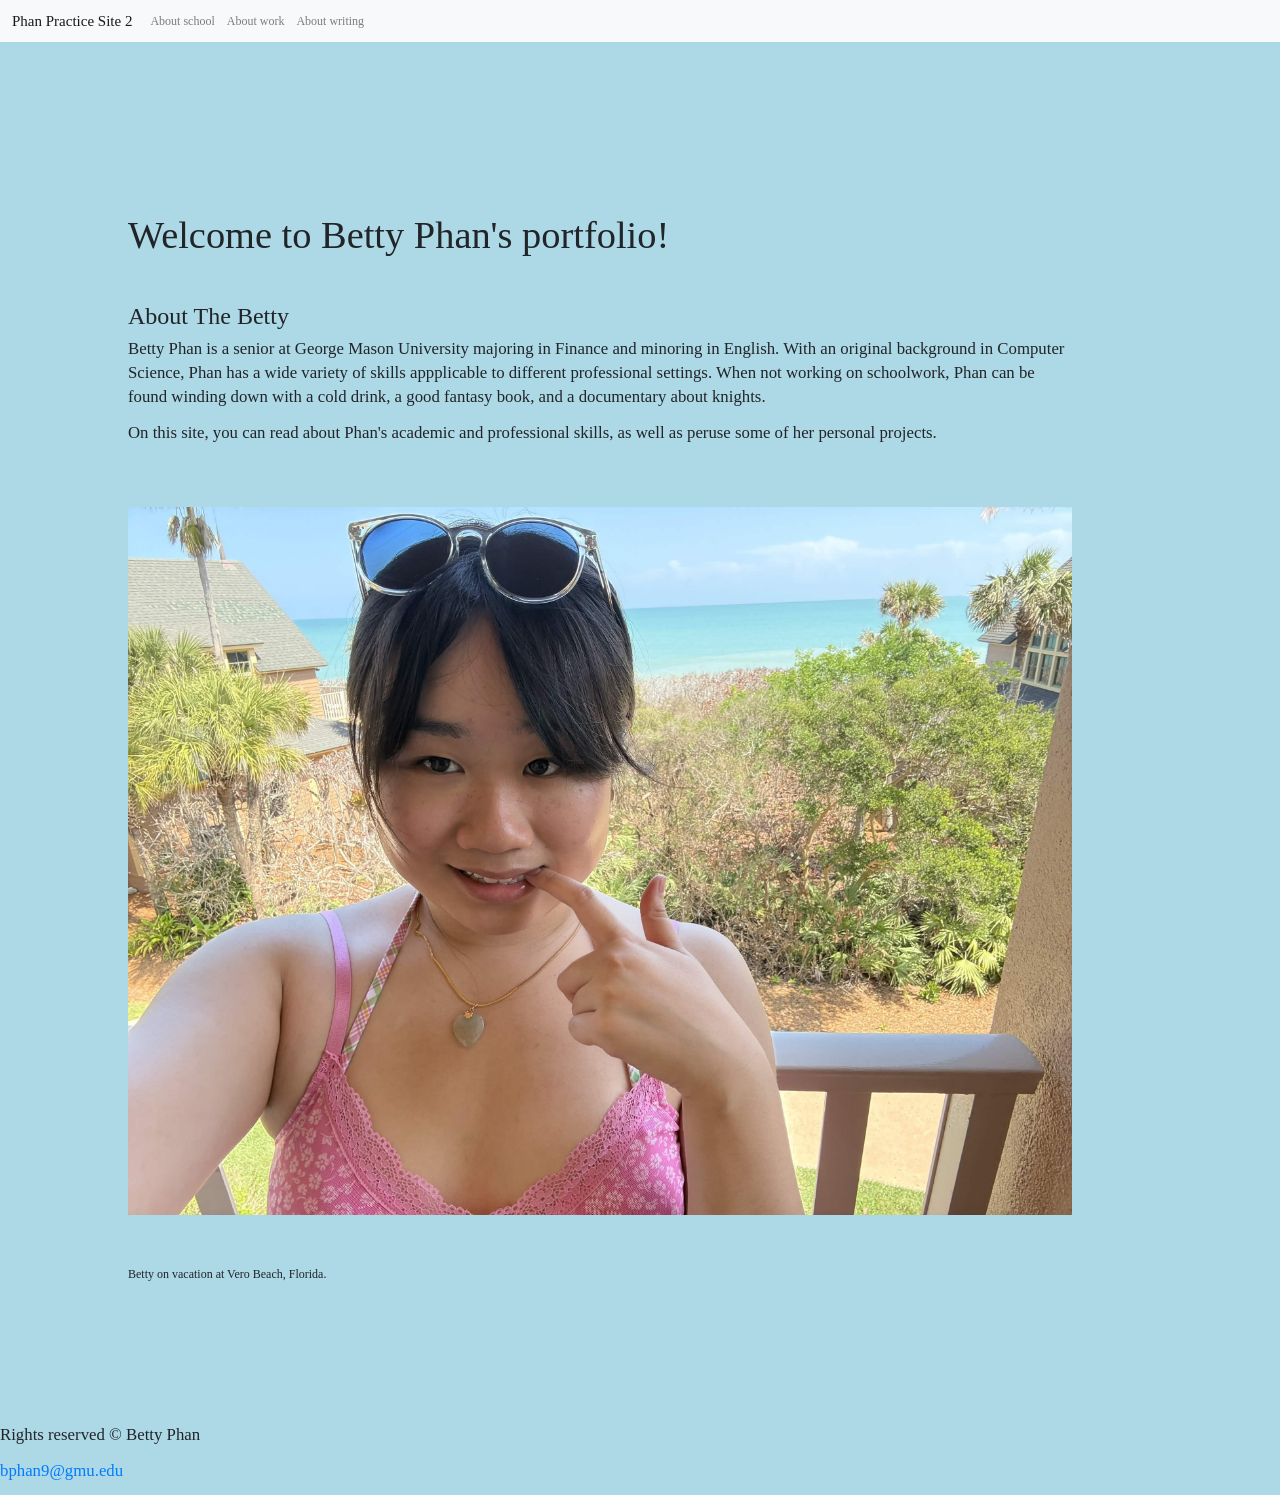
<file: index.html>
<!DOCTYPE html>
<html lang="en">


<!--The head contains metadata about our page and it's the place where we can load css files (for -->
<!--styling) and javascript files.-->
<head>

    <meta name="author" content="Betty Phan">
    <meta charset="utf-8">
    <!--<meta name="viewport" content="width=device-width, initial-scale=1, shrink-to-fit=no">-->

    <!-- Load JQuery and Bootstrap. They are javascript library that handle the layouting for us.-->
    <link rel="stylesheet" href="https://stackpath.bootstrapcdn.com/bootstrap/4.3.1/css/bootstrap.min.css" integrity="sha384-ggOyR0iXCbMQv3Xipma34MD+dH/1fQ784/j6cY/iJTQUOhcWr7x9JvoRxT2MZw1T" crossorigin="anonymous">
    <script src="https://code.jquery.com/jquery-3.4.1.min.js" integrity="sha256-CSXorXvZcTkaix6Yvo6HppcZGetbYMGWSFlBw8HfCJo=" crossorigin="anonymous"></script><script src="https://cdnjs.cloudflare.com/ajax/libs/popper.js/1.14.7/umd/popper.min.js" integrity="sha384-UO2eT0CpHqdSJQ6hJty5KVphtPhzWj9WO1clHTMGa3JDZwrnQq4sF86dIHNDz0W1" crossorigin="anonymous"></script>
    <script src="https://stackpath.bootstrapcdn.com/bootstrap/4.3.1/js/bootstrap.min.js" integrity="sha384-JjSmVgyd0p3pXB1rRibZUAYoIIy6OrQ6VrjIEaFf/nJGzIxFDsf4x0xIM+B07jRM" crossorigin="anonymous"></script>

    <!--Set the title for the page-->
    <title>Practice Site 2</title>

    <!-- The nav bar remains the same for every page, so by defining it in only one file, we only
     need to edit it in one place when we make changes to it. -->
    <script> $(function(){$("#header").load("header.html");});</script>

    <!-- Import the css file, which defines how our website looks -->
    <link href="css/main.css" rel="stylesheet">

</head>


<!--We define the elements that we actually want to display in the body element-->
<body>

    <!--This element is a placeholder for the header with the navbar, which we load above-->
    <div id="header"></div>

    <!--a div (for division) defines a section of the page. By giving the div below (which contains-->
    <!--all of the text the class "column", we can control, for example, how large the borders to the-->
    <!--left and right of the page should be.-->
    <div class="column">
        <!--And with that, we can finally display the actual text on the website:-->

        <!--h1 stands for heading 1, the largest kind of header. You can add smaller headings with h2, h3 etc.-->
        <!--Note: we need to both open (<h1>) and close (</h1>) all of the tags that we use.-->
﻿       <h1>Welcome to Betty Phan's portfolio!</h1>

        <!--p stands for paragraph, the main text building blocks we're working with.-->
        <h2>About The Betty</h2>
        <p>Betty Phan is a senior at George Mason University majoring in Finance and minoring in English.
            With an original background in Computer Science, Phan has a wide variety of skills appplicable to different professional settings.
            When not working on schoolwork, Phan can be found winding down with a cold drink, a good fantasy book, and a documentary about knights.
        </p>

        <p> On this site, you can read about Phan's academic and professional skills, as well as peruse some of her personal projects.
        </p>

        <figure>
             <img src="IMG_3129.jpg" alt="Betty On Vacation!">
      <figcaption>Betty on vacation at Vero Beach, Florida.</figcaption>
        </figure>


    </div>

    <footer>
    <p>Rights reserved &copy Betty Phan</p>
    <p><a href="bphan9@gmu.edu">bphan9@gmu.edu</a></p>
    </footer>
</body>
</file>
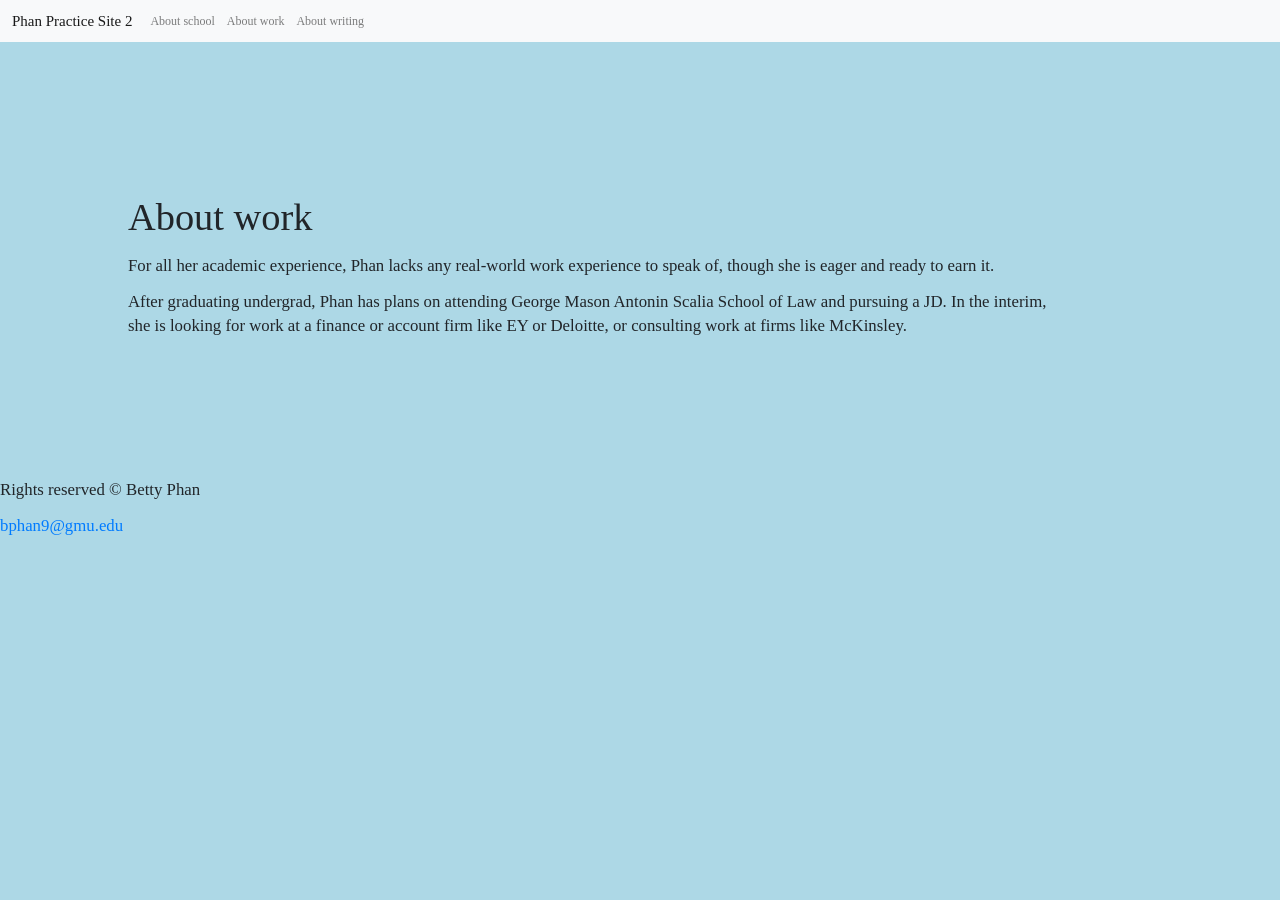
<file: editing.html>
<!DOCTYPE html>
<html lang="en">


<!--The head contains metadata about our page and it's the place where we can load css files (for -->
<!--styling) and javascript files.-->
<head>

    <meta name="author" content="Stephan Risi">
    <meta charset="utf-8">
    <meta name="viewport" content="width=device-width, initial-scale=1, shrink-to-fit=no">

    <!-- Load JQuery and Bootstrap. They are javascript library that handle the layouting for us.-->
    <link rel="stylesheet" href="https://stackpath.bootstrapcdn.com/bootstrap/4.3.1/css/bootstrap.min.css" integrity="sha384-ggOyR0iXCbMQv3Xipma34MD+dH/1fQ784/j6cY/iJTQUOhcWr7x9JvoRxT2MZw1T" crossorigin="anonymous">
    <script src="https://code.jquery.com/jquery-3.4.1.min.js" integrity="sha256-CSXorXvZcTkaix6Yvo6HppcZGetbYMGWSFlBw8HfCJo=" crossorigin="anonymous"></script>
    <script src="https://cdnjs.cloudflare.com/ajax/libs/popper.js/1.14.7/umd/popper.min.js" integrity="sha384-UO2eT0CpHqdSJQ6hJty5KVphtPhzWj9WO1clHTMGa3JDZwrnQq4sF86dIHNDz0W1" crossorigin="anonymous"></script>
    <script src="https://stackpath.bootstrapcdn.com/bootstrap/4.3.1/js/bootstrap.min.js" integrity="sha384-JjSmVgyd0p3pXB1rRibZUAYoIIy6OrQ6VrjIEaFf/nJGzIxFDsf4x0xIM+B07jRM" crossorigin="anonymous"></script>

    <!-- The nav bar remains the same for every page, so by defining it in only one file, we only
     need to edit it in one place when we make changes to it. -->
    <script> $(function(){$("#header").load("header.html");});</script>

    <!-- Import the css file, which defines how our website looks -->
    <link href="css/main.css" rel="stylesheet">

    <!--Set the title for the page-->
    <title>Practice Site 1</title>

</head>


<!--We define the elements that we actually want to display in the body element-->
<body>

    <!--This element is a placeholder for the header with the navbar, which we load above-->
    <div id="header"></div>

    <div class="column">

        <h1>About work</h1>
        <p>For all her academic experience, Phan lacks any real-world work experience to speak of, though she is eager and ready to earn it.</p>
        <p>After graduating undergrad, Phan has plans on attending George Mason Antonin Scalia School of Law and pursuing a JD. In the interim,
        she is looking for work at a finance or account firm like EY or Deloitte, or consulting work at firms like McKinsley. </p>
       
    </div>
<footer>
    <p>Rights reserved &copy Betty Phan</p>
    <p><a href="bphan9@gmu.edu">bphan9@gmu.edu</a></p>
    </footer>
</body>
</file>
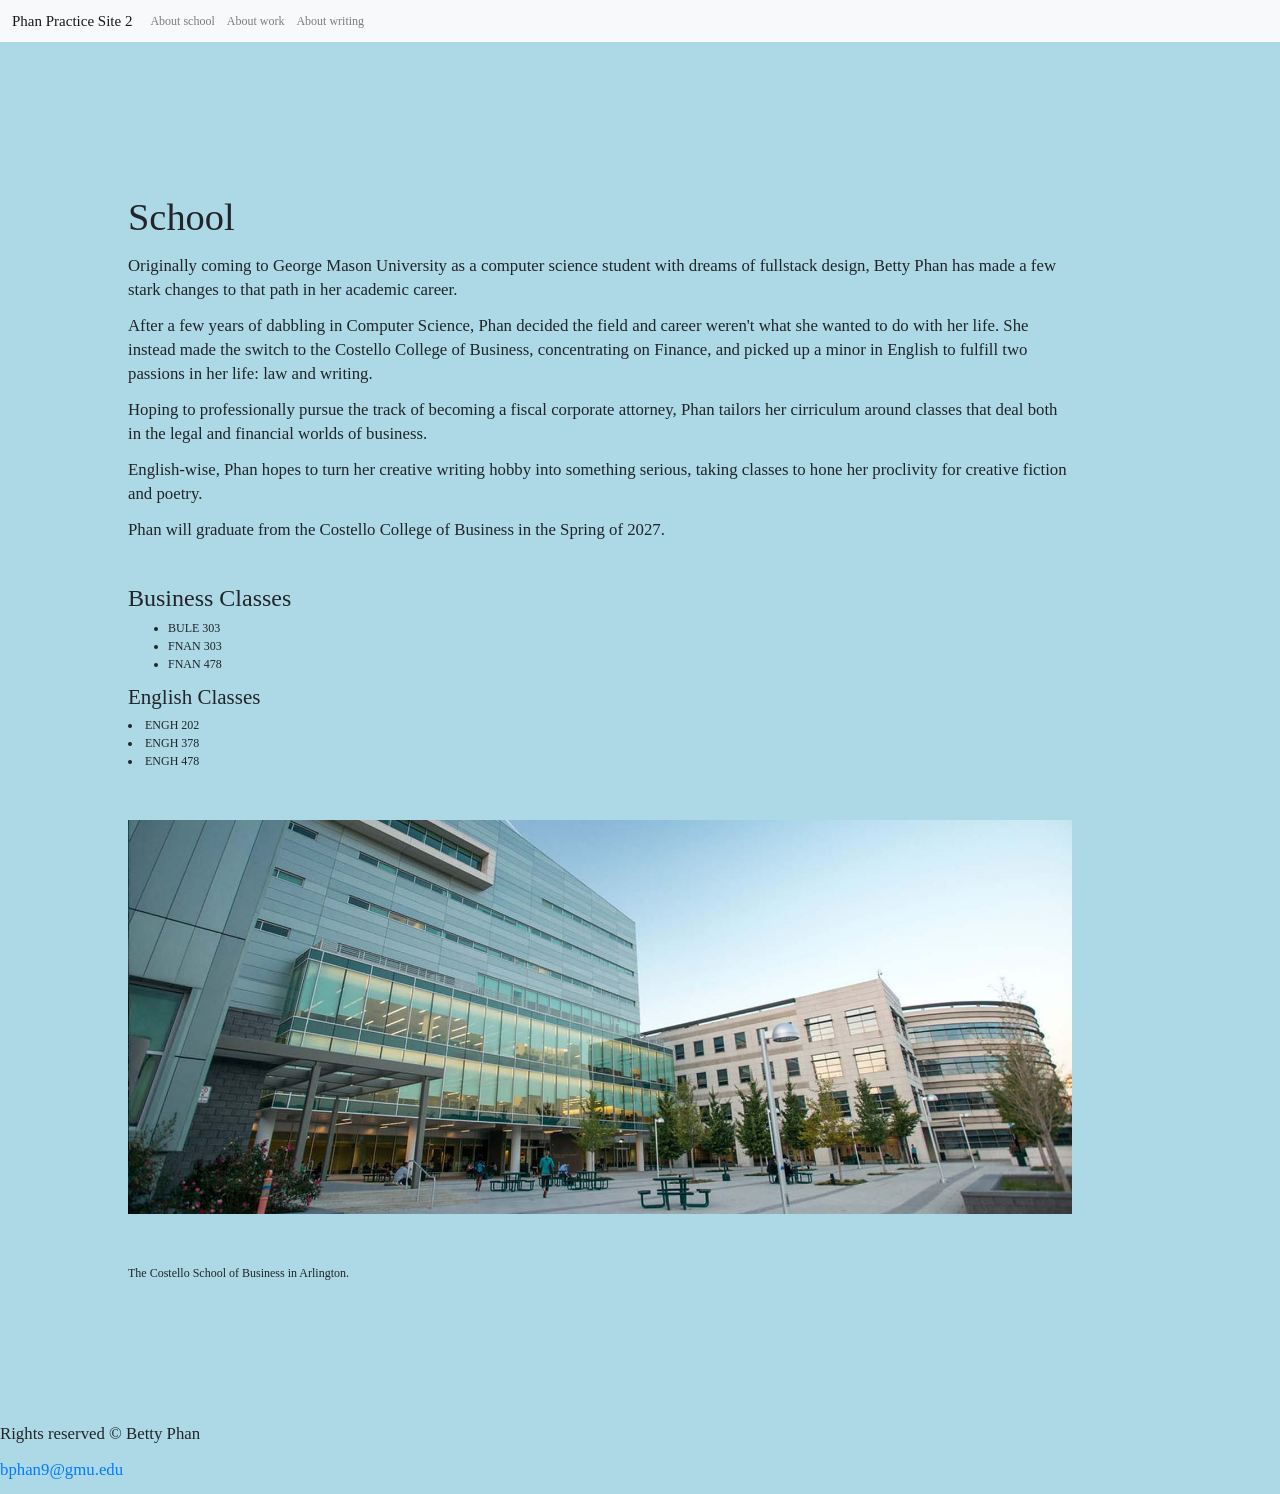
<file: school.html>
<!DOCTYPE html>
<html lang="en">


<!--The head contains metadata about our page and it's the place where we can load css files (for -->
<!--styling) and javascript files.-->
<head>

    <meta name="author" content="Stephan Risi">
    <meta charset="utf-8">
    <!--<meta name="viewport" content="width=device-width, initial-scale=1, shrink-to-fit=no">-->

    <!-- Load JQuery and Bootstrap. They are javascript library that handle the layouting for us.-->
    <link rel="stylesheet" href="https://stackpath.bootstrapcdn.com/bootstrap/4.3.1/css/bootstrap.min.css" integrity="sha384-ggOyR0iXCbMQv3Xipma34MD+dH/1fQ784/j6cY/iJTQUOhcWr7x9JvoRxT2MZw1T" crossorigin="anonymous">
    <script src="https://code.jquery.com/jquery-3.4.1.min.js" integrity="sha256-CSXorXvZcTkaix6Yvo6HppcZGetbYMGWSFlBw8HfCJo=" crossorigin="anonymous"></script><script src="https://cdnjs.cloudflare.com/ajax/libs/popper.js/1.14.7/umd/popper.min.js" integrity="sha384-UO2eT0CpHqdSJQ6hJty5KVphtPhzWj9WO1clHTMGa3JDZwrnQq4sF86dIHNDz0W1" crossorigin="anonymous"></script>
    <script src="https://stackpath.bootstrapcdn.com/bootstrap/4.3.1/js/bootstrap.min.js" integrity="sha384-JjSmVgyd0p3pXB1rRibZUAYoIIy6OrQ6VrjIEaFf/nJGzIxFDsf4x0xIM+B07jRM" crossorigin="anonymous"></script>

    <!--Set the title for the page-->
    <title>Practice Site 2</title>

    <!-- The nav bar remains the same for every page, so by defining it in only one file, we only
     need to edit it in one place when we make changes to it. -->
    <script> $(function(){$("#header").load("header.html");});</script>

    <!-- Import the css file, which defines how our website looks -->
    <link href="css/main.css" rel="stylesheet">

</head>


<!--We define the elements that we actually want to display in the body element-->
<body>

    <!--This element is a placeholder for the header with the navbar, which we load above-->
    <div id="header"></div>

    <div class="column">

        <!--h1 stands for heading 1, the largest kind of header. You can add smaller headings with h2, h3 etc.-->
        <h1 id="setup">School</h1>

        <!--p stands for paragraph, the main text building blocks we're working with.-->
        <p>Originally coming to George Mason University as a computer science student with dreams of fullstack design, 
            Betty Phan has made a few stark changes to that path in her academic career.</p>
        <p> After a few years of dabbling in Computer Science, Phan decided the field and career weren't what she wanted to do with her life.
            She instead made the switch to the Costello College of Business, concentrating on Finance, and picked up a minor in English to fulfill two
            passions in her life: law and writing. </p>
        <p> Hoping to professionally pursue the track of becoming a fiscal corporate attorney, Phan tailors her cirriculum around classes that deal both in
            the legal and financial worlds of business.</p>
        <p>English-wise, Phan hopes to turn her creative writing hobby into something serious, taking classes to hone her
            proclivity for creative fiction and poetry.
        </p>
        <p>
            Phan will graduate from the Costello College of Business in the Spring of 2027.
        </p>

        <h2>Business Classes</h2>
        <ul>
      <li>BULE 303</li>
      <li>FNAN 303</li>
      <li>FNAN 478</li>
        </ul>

        <h3>English Classes</h3>
      <li>ENGH 202</li>
      <li>ENGH 378</li>
      <li>ENGH 478</li>
        </ul>

        <figure>
             <img src="George-Mason-University-School-of-Business-building.jpg" alt="The Costello School of Business">
      <figcaption>The Costello School of Business in Arlington.</figcaption>
        </figure>

         
    </div>

    <footer>
    <p>Rights reserved &copy Betty Phan</p>
    <p><a href="bphan9@gmu.edu">bphan9@gmu.edu</a></p>
    </footer>

</body>
</file>
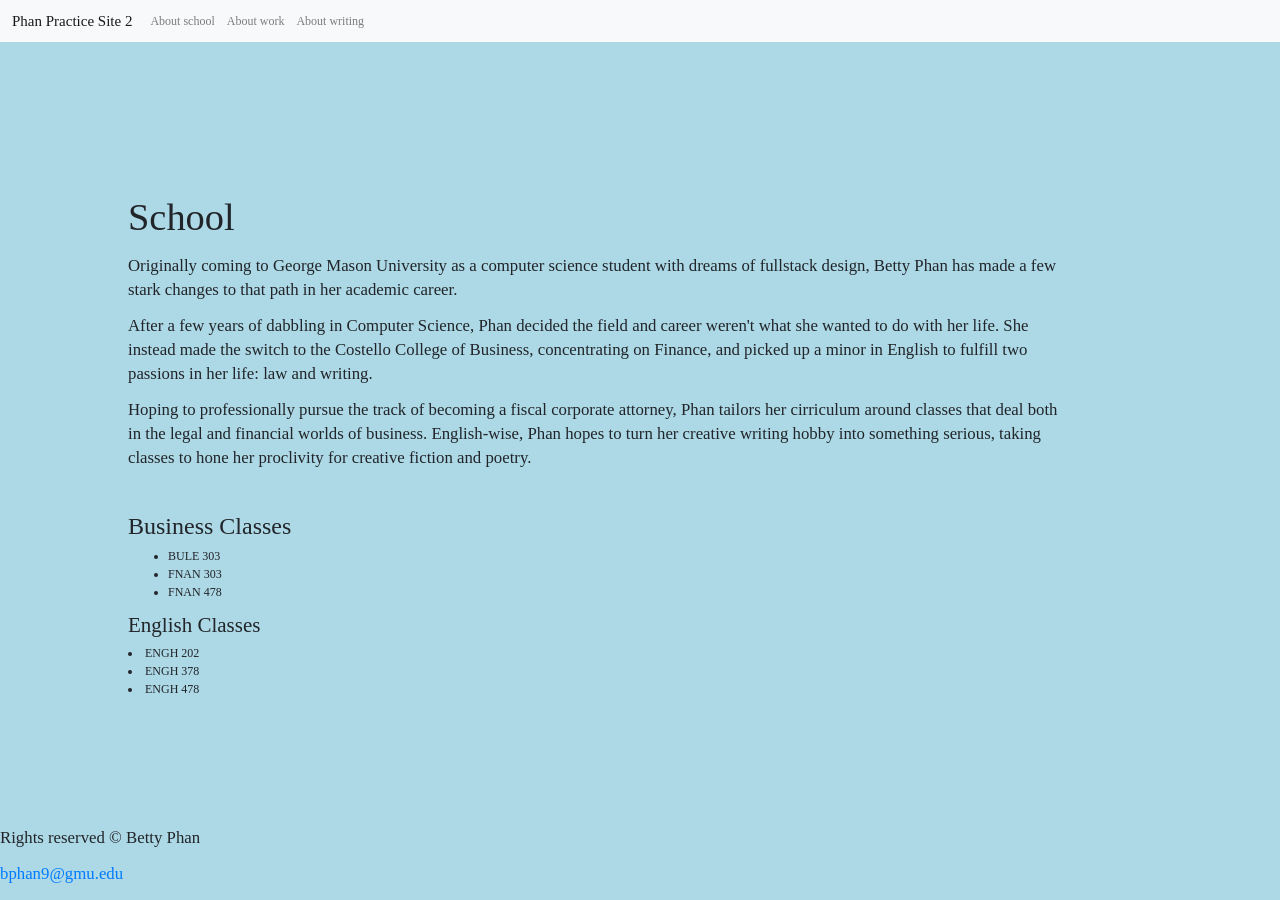
<file: setup.html>
<!DOCTYPE html>
<html lang="en">


<!--The head contains metadata about our page and it's the place where we can load css files (for -->
<!--styling) and javascript files.-->
<head>

    <meta name="author" content="Stephan Risi">
    <meta charset="utf-8">
    <!--<meta name="viewport" content="width=device-width, initial-scale=1, shrink-to-fit=no">-->

    <!-- Load JQuery and Bootstrap. They are javascript library that handle the layouting for us.-->
    <link rel="stylesheet" href="https://stackpath.bootstrapcdn.com/bootstrap/4.3.1/css/bootstrap.min.css" integrity="sha384-ggOyR0iXCbMQv3Xipma34MD+dH/1fQ784/j6cY/iJTQUOhcWr7x9JvoRxT2MZw1T" crossorigin="anonymous">
    <script src="https://code.jquery.com/jquery-3.4.1.min.js" integrity="sha256-CSXorXvZcTkaix6Yvo6HppcZGetbYMGWSFlBw8HfCJo=" crossorigin="anonymous"></script><script src="https://cdnjs.cloudflare.com/ajax/libs/popper.js/1.14.7/umd/popper.min.js" integrity="sha384-UO2eT0CpHqdSJQ6hJty5KVphtPhzWj9WO1clHTMGa3JDZwrnQq4sF86dIHNDz0W1" crossorigin="anonymous"></script>
    <script src="https://stackpath.bootstrapcdn.com/bootstrap/4.3.1/js/bootstrap.min.js" integrity="sha384-JjSmVgyd0p3pXB1rRibZUAYoIIy6OrQ6VrjIEaFf/nJGzIxFDsf4x0xIM+B07jRM" crossorigin="anonymous"></script>

    <!--Set the title for the page-->
    <title>Practice Site 1</title>

    <!-- The nav bar remains the same for every page, so by defining it in only one file, we only
     need to edit it in one place when we make changes to it. -->
    <script> $(function(){$("#header").load("header.html");});</script>

    <!-- Import the css file, which defines how our website looks -->
    <link href="css/main.css" rel="stylesheet">

</head>


<!--We define the elements that we actually want to display in the body element-->
<body>

    <!--This element is a placeholder for the header with the navbar, which we load above-->
    <div id="header"></div>

    <div class="column">

        <!--h1 stands for heading 1, the largest kind of header. You can add smaller headings with h2, h3 etc.-->
        <h1 id="setup">School</h1>

        <!--p stands for paragraph, the main text building blocks we're working with.-->
        <p>Originally coming to George Mason University as a computer science student with dreams of fullstack design, 
            Betty Phan has made a few stark changes to that path in her academic career.</p>
        <p> After a few years of dabbling in Computer Science, Phan decided the field and career weren't what she wanted to do with her life.
            She instead made the switch to the Costello College of Business, concentrating on Finance, and picked up a minor in English to fulfill two
            passions in her life: law and writing. </p>
        <p> Hoping to professionally pursue the track of becoming a fiscal corporate attorney, Phan tailors her cirriculum around classes that deal both in
            the legal and financial worlds of business. English-wise, Phan hopes to turn her creative writing hobby into something serious, taking classes to hone her
            proclivity for creative fiction and poetry.
        </p>

        <h2>Business Classes</h2>
        <ul>
      <li>BULE 303</li>
      <li>FNAN 303</li>
      <li>FNAN 478</li>
        </ul>

        <h3>English Classes</h3>
      <li>ENGH 202</li>
      <li>ENGH 378</li>
      <li>ENGH 478</li>
        </ul>

         
    </div>

    <footer>
    <p>Rights reserved &copy Betty Phan</p>
    <p><a href="bphan9@gmu.edu">bphan9@gmu.edu</a></p>
    </footer>

</body>
</file>
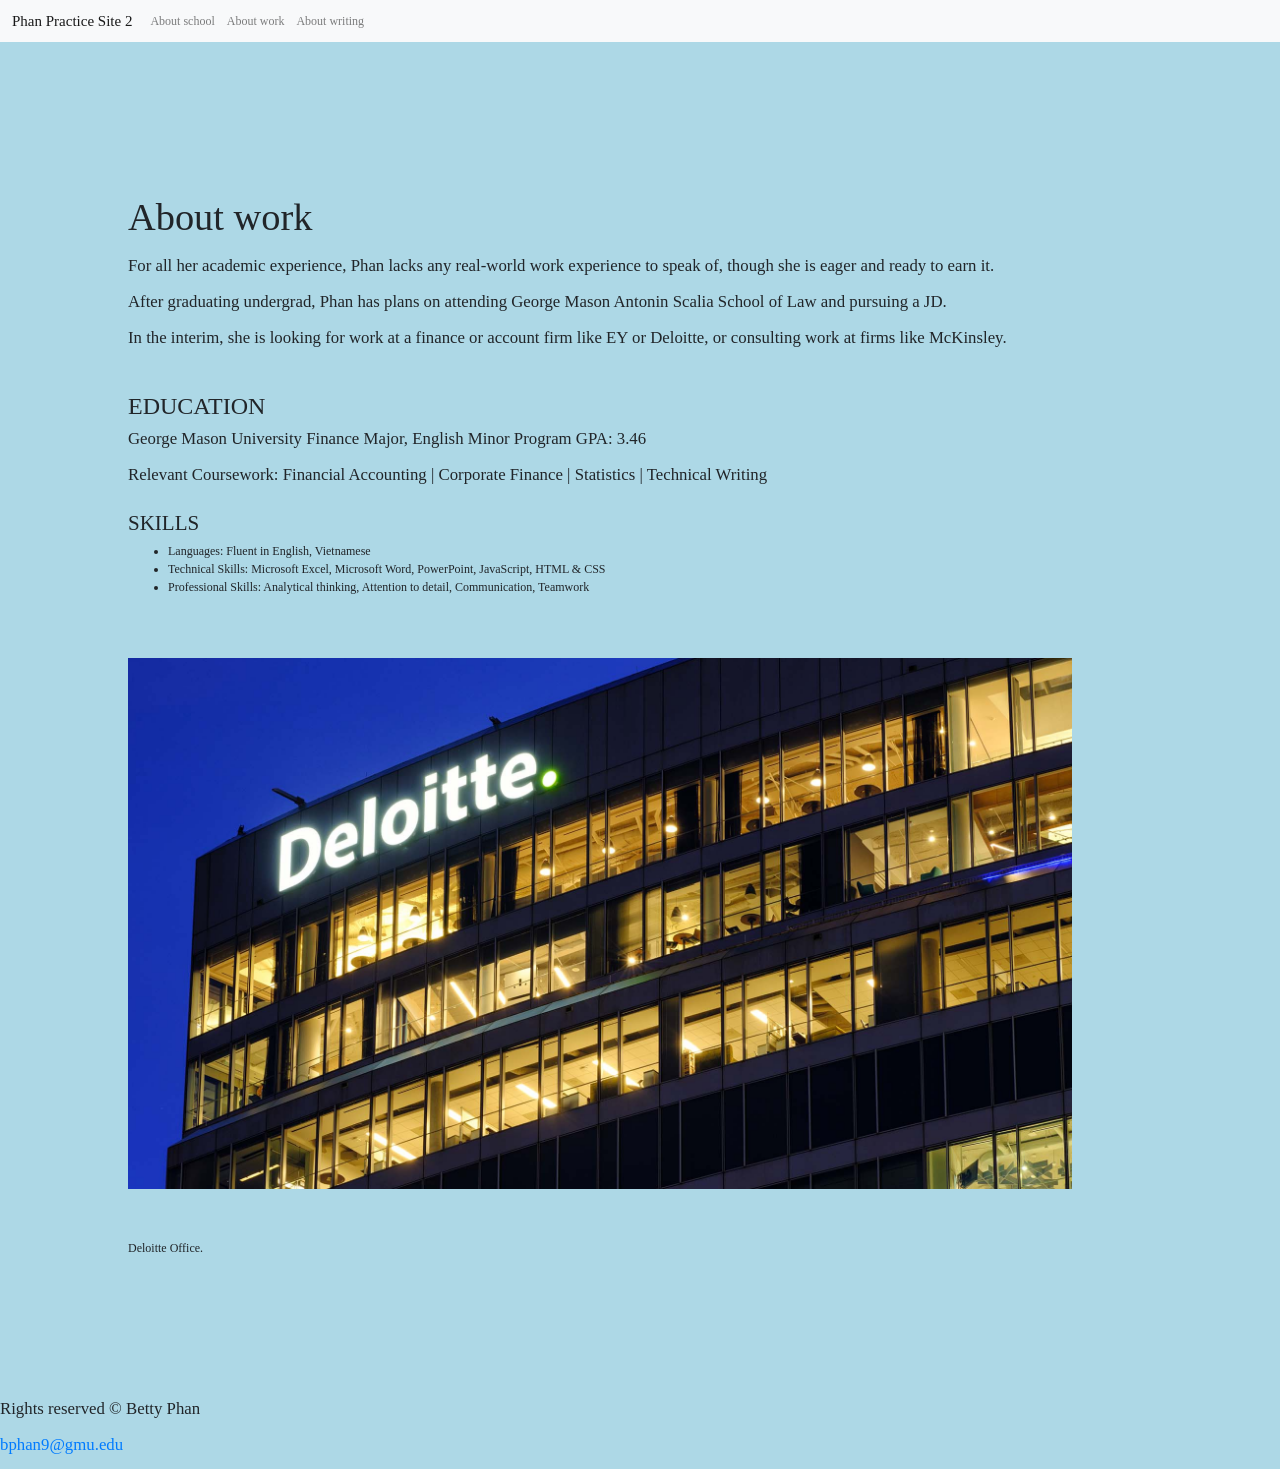
<file: work.html>
<!DOCTYPE html>
<html lang="en">


<!--The head contains metadata about our page and it's the place where we can load css files (for -->
<!--styling) and javascript files.-->
<head>

    <meta name="author" content="Stephan Risi">
    <meta charset="utf-8">
    <meta name="viewport" content="width=device-width, initial-scale=1, shrink-to-fit=no">

    <!-- Load JQuery and Bootstrap. They are javascript library that handle the layouting for us.-->
    <link rel="stylesheet" href="https://stackpath.bootstrapcdn.com/bootstrap/4.3.1/css/bootstrap.min.css" integrity="sha384-ggOyR0iXCbMQv3Xipma34MD+dH/1fQ784/j6cY/iJTQUOhcWr7x9JvoRxT2MZw1T" crossorigin="anonymous">
    <script src="https://code.jquery.com/jquery-3.4.1.min.js" integrity="sha256-CSXorXvZcTkaix6Yvo6HppcZGetbYMGWSFlBw8HfCJo=" crossorigin="anonymous"></script>
    <script src="https://cdnjs.cloudflare.com/ajax/libs/popper.js/1.14.7/umd/popper.min.js" integrity="sha384-UO2eT0CpHqdSJQ6hJty5KVphtPhzWj9WO1clHTMGa3JDZwrnQq4sF86dIHNDz0W1" crossorigin="anonymous"></script>
    <script src="https://stackpath.bootstrapcdn.com/bootstrap/4.3.1/js/bootstrap.min.js" integrity="sha384-JjSmVgyd0p3pXB1rRibZUAYoIIy6OrQ6VrjIEaFf/nJGzIxFDsf4x0xIM+B07jRM" crossorigin="anonymous"></script>

    <!-- The nav bar remains the same for every page, so by defining it in only one file, we only
     need to edit it in one place when we make changes to it. -->
    <script> $(function(){$("#header").load("header.html");});</script>

    <!-- Import the css file, which defines how our website looks -->
    <link href="css/main.css" rel="stylesheet">

    <!--Set the title for the page-->
    <title>Practice Site 2</title>

</head>


<!--We define the elements that we actually want to display in the body element-->
<body>

    <!--This element is a placeholder for the header with the navbar, which we load above-->
    <div id="header"></div>

    <div class="column">

        <h1>About work</h1>
        <p>For all her academic experience, Phan lacks any real-world work experience to speak of, though she is eager and ready to earn it.</p>
        <p>After graduating undergrad, Phan has plans on attending George Mason Antonin Scalia School of Law and pursuing a JD. 
        <p>In the interim, she is looking for work at a finance or account firm like EY or Deloitte, or consulting work at firms like McKinsley. </p>

        <h2>EDUCATION</h2>
        <p>George Mason University
        Finance Major, English Minor
            Program GPA: 3.46
        </p>

        <p>Relevant Coursework: Financial Accounting | Corporate Finance | Statistics | Technical Writing
</p>
        </p>

        <h3>SKILLS</h3>
        <ul>
            <li>Languages: Fluent in English, Vietnamese</li>
            <li>Technical Skills: Microsoft Excel, Microsoft Word, PowerPoint, JavaScript, HTML & CSS</li>
            <li>Professional Skills: Analytical thinking, Attention to detail, Communication, Teamwork</li>

        </ul>

        <figure>
             <img src="Deloitte_GettyImages-2034032777.jpg" alt="Deloitte Office">
      <figcaption>Deloitte Office.</figcaption>
        </figure>
       
    </div>
<footer>
    <p>Rights reserved &copy Betty Phan</p>
    <p><a href="bphan9@gmu.edu">bphan9@gmu.edu</a></p>
    </footer>
</body>
</file>
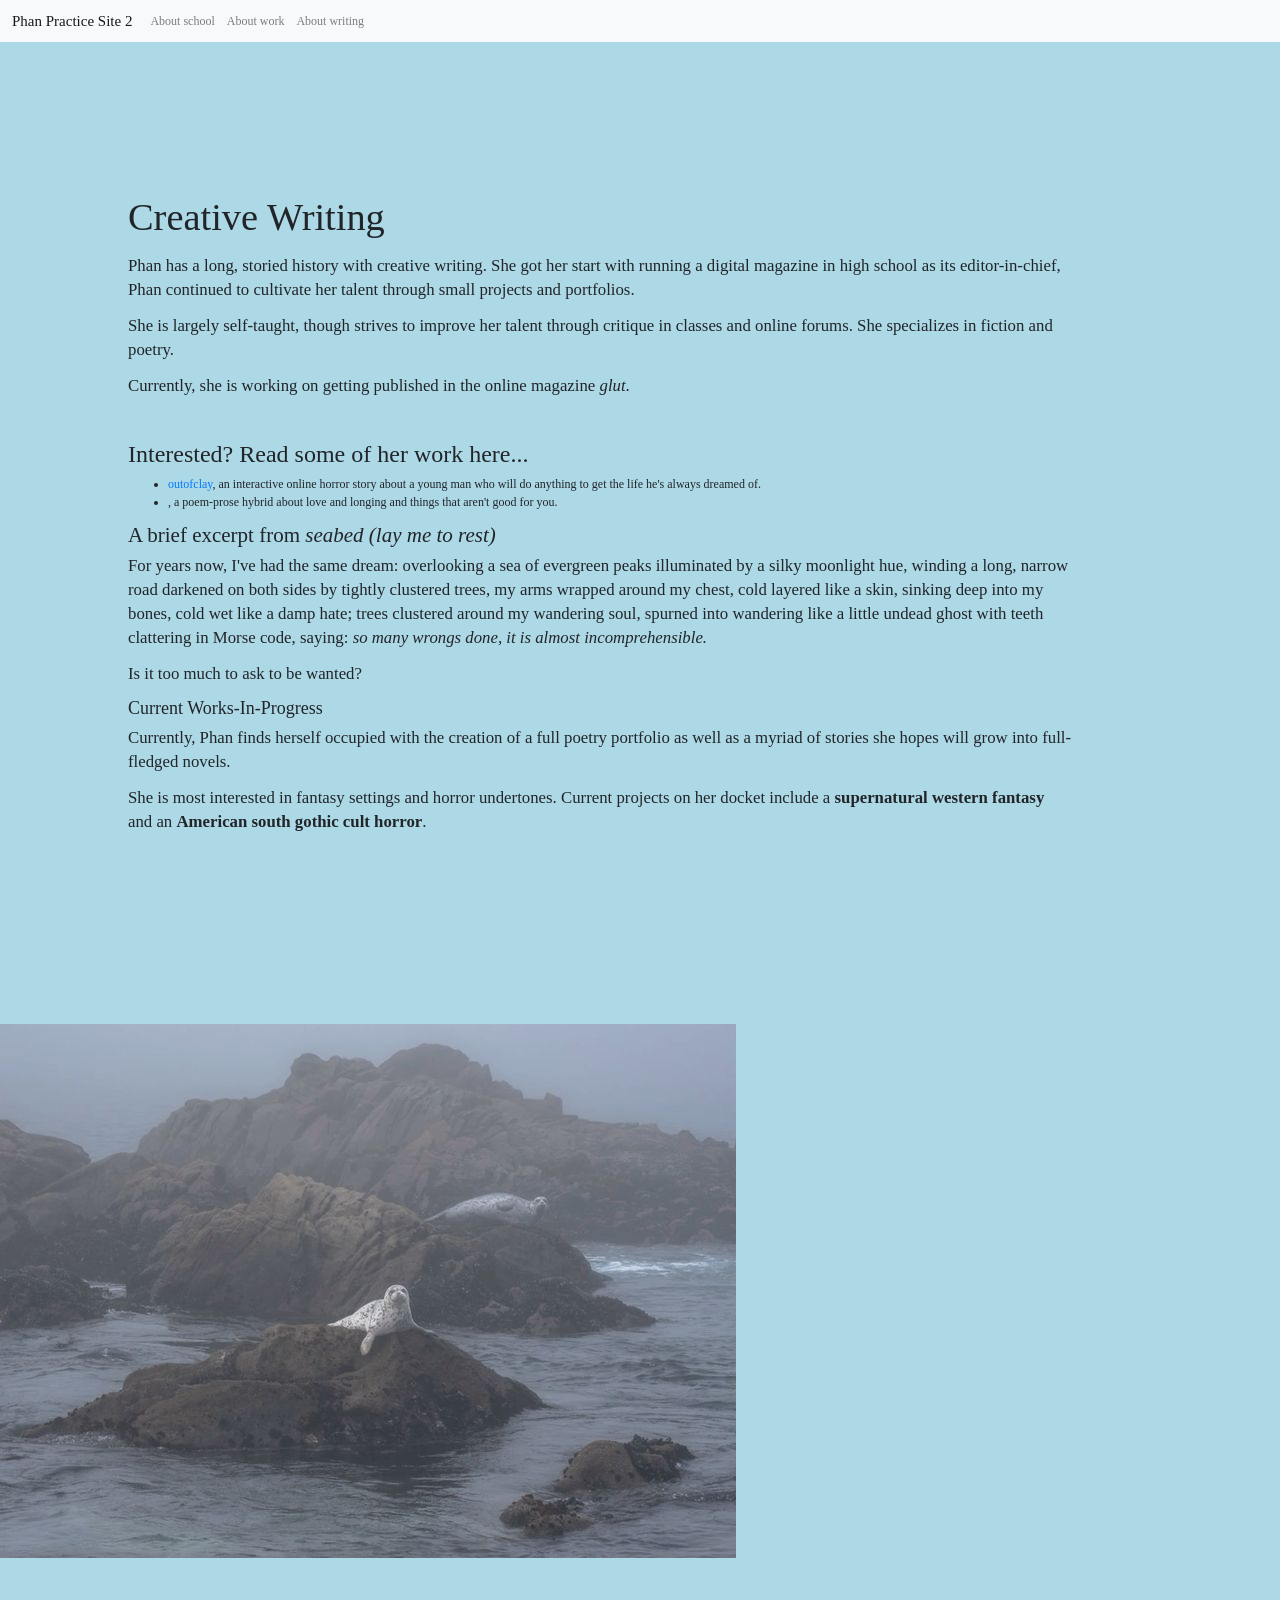
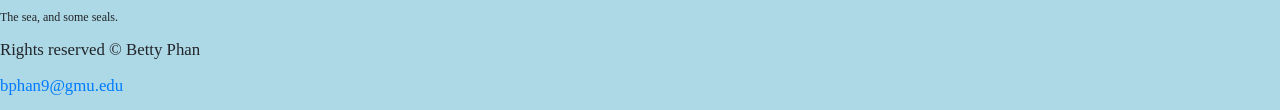
<file: writing.html>
<!DOCTYPE html>
<html lang="en">


<!--The head contains metadata about our page and it's the place where we can load css files (for -->
<!--styling) and javascript files.-->
<head>

    <meta name="author" content="Stephan Risi">
    <meta charset="utf-8">
    <meta name="viewport" content="width=device-width, initial-scale=1, shrink-to-fit=no">

    <!-- Load JQuery and Bootstrap. They are javascript library that handle the layouting for us.-->
    <link rel="stylesheet" href="https://stackpath.bootstrapcdn.com/bootstrap/4.3.1/css/bootstrap.min.css" integrity="sha384-ggOyR0iXCbMQv3Xipma34MD+dH/1fQ784/j6cY/iJTQUOhcWr7x9JvoRxT2MZw1T" crossorigin="anonymous">
    <script src="https://code.jquery.com/jquery-3.4.1.min.js" integrity="sha256-CSXorXvZcTkaix6Yvo6HppcZGetbYMGWSFlBw8HfCJo=" crossorigin="anonymous"></script>
    <script src="https://cdnjs.cloudflare.com/ajax/libs/popper.js/1.14.7/umd/popper.min.js" integrity="sha384-UO2eT0CpHqdSJQ6hJty5KVphtPhzWj9WO1clHTMGa3JDZwrnQq4sF86dIHNDz0W1" crossorigin="anonymous"></script>
    <script src="https://stackpath.bootstrapcdn.com/bootstrap/4.3.1/js/bootstrap.min.js" integrity="sha384-JjSmVgyd0p3pXB1rRibZUAYoIIy6OrQ6VrjIEaFf/nJGzIxFDsf4x0xIM+B07jRM" crossorigin="anonymous"></script>

    <!-- The nav bar remains the same for every page, so by defining it in only one file, we only
     need to edit it in one place when we make changes to it. -->
    <script> $(function(){$("#header").load("header.html");});</script>

    <!-- Import the css file, which defines how our website looks -->
    <link href="css/main.css" rel="stylesheet">

    <!--Set the title for the page-->
    <title>Practice Site 2</title>

</head>


<!--We define the elements that we actually want to display in the body element-->
<body>

    <!--This element is a placeholder for the header with the navbar, which we load above-->
    <div id="header"></div>

    <div class="column">

        <h1>Creative Writing</h1>
        <p>Phan has a long, storied history with creative writing. She got her start with running a digital magazine in high school as its editor-in-chief,
        Phan continued to cultivate her talent through small projects and portfolios.</p>
        
        <p>She is largely self-taught, though strives to improve her talent through critique in classes and online forums. She specializes in fiction and poetry.</p>
        
        <p>Currently, she is working on getting published in the online magazine <i>glut</i>.</p>

        <h2>Interested? Read some of her work here...</h2>
        <ul>
            <li><a href="https://outofclay.neocities.org/">outofclay</a>, an interactive online horror story about a young man who will do anything to get the life he's always dreamed of.</li>
            <li><a href="seabed (lay me to rest).pdf" download></a>, a poem-prose hybrid about love and longing and things that aren't good for you.</li>
        </ul>

        <article>
            <h3>A brief excerpt from <em>seabed (lay me to rest)</em></h3>
            <p>For years now, I've had the same dream: overlooking a sea of evergreen peaks illuminated by a silky moonlight hue, winding a long, narrow road darkened on both sides by tightly clustered trees, my arms wrapped around my chest, cold layered like a skin, sinking deep into my bones, cold wet like a damp hate; trees clustered around my wandering soul, spurned into wandering like a little undead ghost with teeth clattering in Morse code, saying: <em>so many wrongs done, it is almost incomprehensible.</em></p> 

            <p>Is it too much to ask to be wanted?</p>
        </article>

        <h4>Current Works-In-Progress</h4>
        <p>Currently, Phan finds herself occupied with the creation of a full poetry portfolio as well as a myriad of stories she hopes will grow into full-fledged novels.</p>
        <p>She is most interested in fantasy settings and horror undertones. Current projects on her docket include a <strong>supernatural western fantasy</strong> and an <strong>American south gothic cult horror</strong>.</p>
    </div>

    <figure>
        <img src="seabed.jpg" alt="A picture from seabed's inspiration moodboard">
        <figcaption>The sea, and some seals.</figcaption>
    </figure>
    

    <footer>
    <p>Rights reserved &copy Betty Phan</p>
    <p><a href="bphan9@gmu.edu">bphan9@gmu.edu</a></p>
    </footer>

</body>
</file>
<file: css/main.css>
html {
  font-size: 75%; /* font-size 1em = 10px on default browser settings */
}

body {
    padding-top: 150px;
    font-family: et-book, Palatino, "Palatino Linotype", "Palatino LT STD", "Book Antiqua", Georgia, serif;
    background-color: lightblue;
}

.column {
    display: flex;
    flex-direction: column;
    padding-left: 10%;
    padding-right: 10%;
    max-width: 100rem;
    padding-bottom: 10%;
}


h1 {
    font-weight: 400;
    margin-top: 4rem;
    margin-bottom: 1.5rem;
    font-size: 3.2rem;
    line-height: 1;
}

h2 {
    padding-top: 30px;
}

p {
    font-size: 1.4rem;
    line-height: 2rem;
}

.demo_font_arial{
    font-family: arial, sans-serif;
}

img {
    max-width: 100%;
    height: auto;
    padding-top: 50px;
    padding-bottom: 50px;
}
</file>
